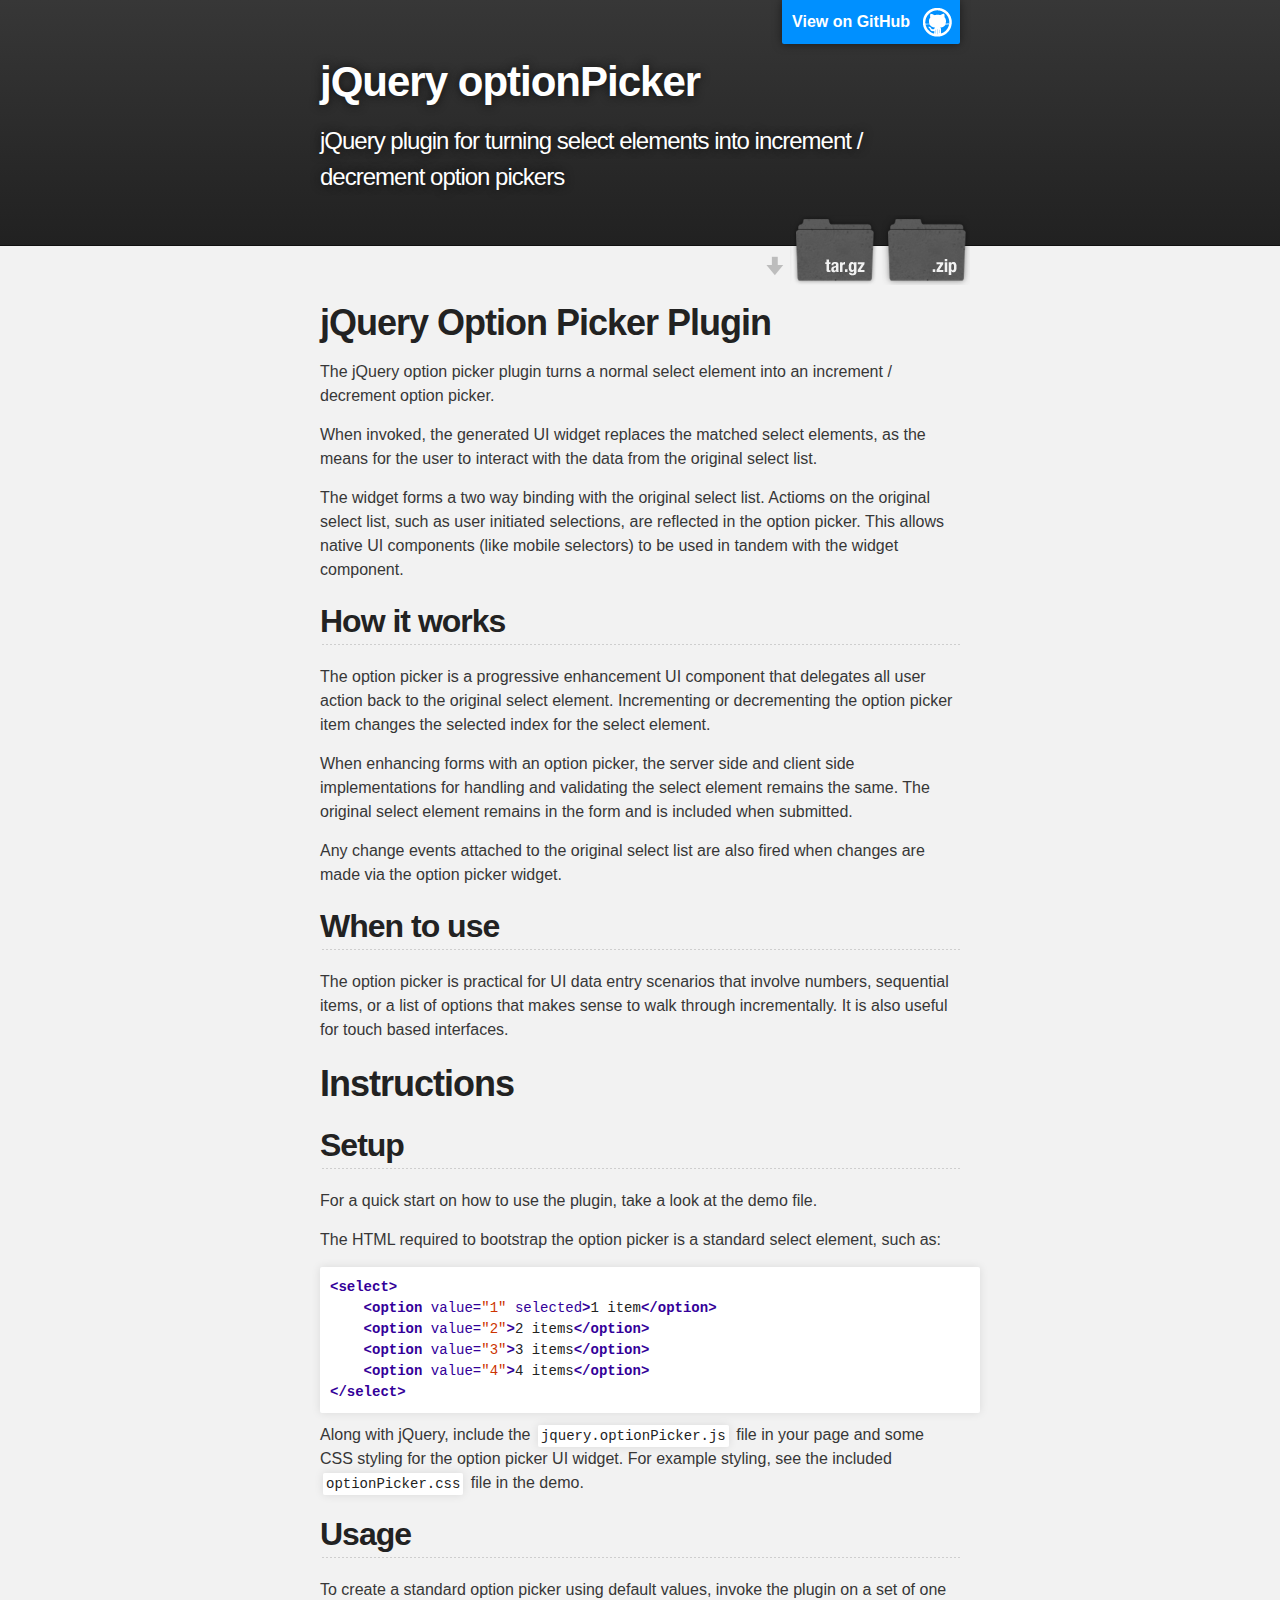
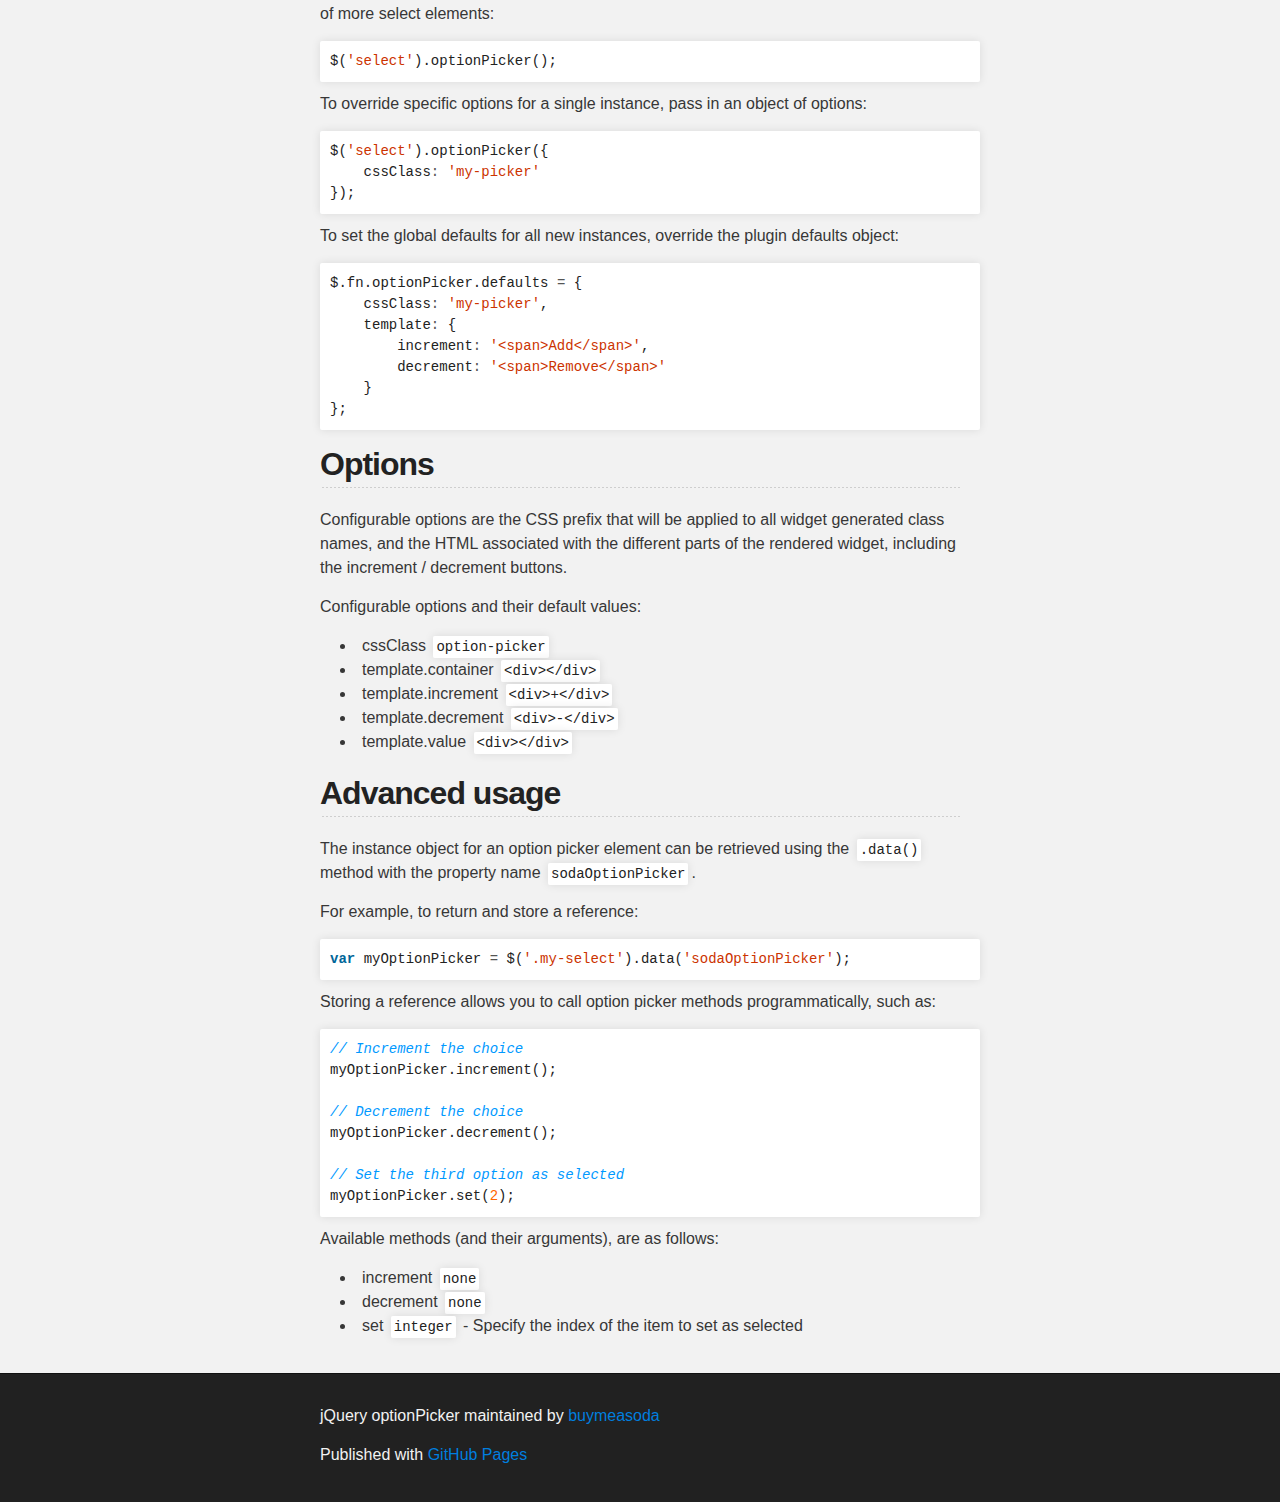
<file: index.html>
<!DOCTYPE html>
<html>

  <head>
    <meta charset='utf-8' />
    <meta http-equiv="X-UA-Compatible" content="chrome=1" />
    <meta name="description" content="jQuery optionPicker : jQuery plugin for turning select elements into increment / decrement option pickers" />

    <link rel="stylesheet" type="text/css" media="screen" href="stylesheets/stylesheet.css">

    <title>jQuery optionPicker</title>
  </head>

  <body>

    <!-- HEADER -->
    <div id="header_wrap" class="outer">
        <header class="inner">
          <a id="forkme_banner" href="https://github.com/buymeasoda/jquery-option-picker">View on GitHub</a>

          <h1 id="project_title">jQuery optionPicker</h1>
          <h2 id="project_tagline">jQuery plugin for turning select elements into increment / decrement option pickers</h2>

            <section id="downloads">
              <a class="zip_download_link" href="https://github.com/buymeasoda/jquery-option-picker/zipball/master">Download this project as a .zip file</a>
              <a class="tar_download_link" href="https://github.com/buymeasoda/jquery-option-picker/tarball/master">Download this project as a tar.gz file</a>
            </section>
        </header>
    </div>

    <!-- MAIN CONTENT -->
    <div id="main_content_wrap" class="outer">
      <section id="main_content" class="inner">
        <h1>jQuery Option Picker Plugin</h1>

<p>The jQuery option picker plugin turns a normal select element into an increment / decrement option picker.</p>

<p>When invoked, the generated UI widget replaces the matched select elements, as the means for the user to interact with the data from the original select list.</p>

<p>The widget forms a two way binding with the original select list. Actioms on the original select list, such as user initiated selections, are reflected in the option picker. This allows native UI components (like mobile selectors) to be used in tandem with the widget component.</p>

<h2>How it works</h2>

<p>The option picker is a progressive enhancement UI component that delegates all user action back to the original select element. Incrementing or decrementing the option picker item changes the selected index for the select element.</p>

<p>When enhancing forms with an option picker, the server side and client side implementations for handling and validating the select element remains the same. The original select element remains in the form and is included when submitted.</p>

<p>Any change events attached to the original select list are also fired when changes are made via the option picker widget.</p>

<h2>When to use</h2>

<p>The option picker is practical for UI data entry scenarios that involve numbers, sequential items, or a list of options that makes sense to walk through incrementally. It is also useful for touch based interfaces.</p>

<h1>Instructions</h1>

<h2>Setup</h2>

<p>For a quick start on how to use the plugin, take a look at the demo file.</p>

<p>The HTML required to bootstrap the option picker is a standard select element, such as:</p>

<div class="highlight"><pre><span class="nt">&lt;select&gt;</span>
    <span class="nt">&lt;option</span> <span class="na">value=</span><span class="s">"1"</span> <span class="na">selected</span><span class="nt">&gt;</span>1 item<span class="nt">&lt;/option&gt;</span>
    <span class="nt">&lt;option</span> <span class="na">value=</span><span class="s">"2"</span><span class="nt">&gt;</span>2 items<span class="nt">&lt;/option&gt;</span>
    <span class="nt">&lt;option</span> <span class="na">value=</span><span class="s">"3"</span><span class="nt">&gt;</span>3 items<span class="nt">&lt;/option&gt;</span>
    <span class="nt">&lt;option</span> <span class="na">value=</span><span class="s">"4"</span><span class="nt">&gt;</span>4 items<span class="nt">&lt;/option&gt;</span>
<span class="nt">&lt;/select&gt;</span>
</pre></div>

<p>Along with jQuery, include the <code>jquery.optionPicker.js</code> file in your page and some CSS styling for the option picker UI widget. For example styling, see the included <code>optionPicker.css</code> file in the demo.</p>

<h2>Usage</h2>

<p>To create a standard option picker using default values, invoke the plugin on a set of one of more select elements:</p>

<div class="highlight"><pre><span class="nx">$</span><span class="p">(</span><span class="s1">'select'</span><span class="p">).</span><span class="nx">optionPicker</span><span class="p">();</span>
</pre></div>

<p>To override specific options for a single instance, pass in an object of options:</p>

<div class="highlight"><pre><span class="nx">$</span><span class="p">(</span><span class="s1">'select'</span><span class="p">).</span><span class="nx">optionPicker</span><span class="p">({</span>
    <span class="nx">cssClass</span><span class="o">:</span> <span class="s1">'my-picker'</span>
<span class="p">});</span>
</pre></div>

<p>To set the global defaults for all new instances, override the plugin defaults object:</p>

<div class="highlight"><pre><span class="nx">$</span><span class="p">.</span><span class="nx">fn</span><span class="p">.</span><span class="nx">optionPicker</span><span class="p">.</span><span class="nx">defaults</span> <span class="o">=</span> <span class="p">{</span>
    <span class="nx">cssClass</span><span class="o">:</span> <span class="s1">'my-picker'</span><span class="p">,</span>
    <span class="nx">template</span><span class="o">:</span> <span class="p">{</span>
        <span class="nx">increment</span><span class="o">:</span> <span class="s1">'&lt;span&gt;Add&lt;/span&gt;'</span><span class="p">,</span>
        <span class="nx">decrement</span><span class="o">:</span> <span class="s1">'&lt;span&gt;Remove&lt;/span&gt;'</span>
    <span class="p">}</span>
<span class="p">};</span>
</pre></div>

<h2>Options</h2>

<p>Configurable options are the CSS prefix that will be applied to all widget generated class names, and the HTML associated with the different parts of the rendered widget, including the increment / decrement buttons.</p>

<p>Configurable options and their default values:</p>

<ul>
<li>cssClass <code>option-picker</code>
</li>
<li>template.container <code>&lt;div&gt;&lt;/div&gt;</code>
</li>
<li>template.increment <code>&lt;div&gt;+&lt;/div&gt;</code>
</li>
<li>template.decrement <code>&lt;div&gt;-&lt;/div&gt;</code>
</li>
<li>template.value  <code>&lt;div&gt;&lt;/div&gt;</code>
</li>
</ul><h2>Advanced usage</h2>

<p>The instance object for an option picker element can be retrieved using the <code>.data()</code> method with the property name <code>sodaOptionPicker</code>.</p>

<p>For example, to return and store a reference:</p>

<div class="highlight"><pre><span class="kd">var</span> <span class="nx">myOptionPicker</span> <span class="o">=</span> <span class="nx">$</span><span class="p">(</span><span class="s1">'.my-select'</span><span class="p">).</span><span class="nx">data</span><span class="p">(</span><span class="s1">'sodaOptionPicker'</span><span class="p">);</span>
</pre></div>

<p>Storing a reference allows you to call option picker methods programmatically, such as:</p>

<div class="highlight"><pre><span class="c1">// Increment the choice</span>
<span class="nx">myOptionPicker</span><span class="p">.</span><span class="nx">increment</span><span class="p">();</span>

<span class="c1">// Decrement the choice</span>
<span class="nx">myOptionPicker</span><span class="p">.</span><span class="nx">decrement</span><span class="p">();</span>

<span class="c1">// Set the third option as selected</span>
<span class="nx">myOptionPicker</span><span class="p">.</span><span class="nx">set</span><span class="p">(</span><span class="mi">2</span><span class="p">);</span>
</pre></div>

<p>Available methods (and their arguments), are as follows:</p>

<ul>
<li>increment <code>none</code>
</li>
<li>decrement <code>none</code>
</li>
<li>set <code>integer</code> - Specify the index of the item to set as selected </li>
</ul>
      </section>
    </div>

    <!-- FOOTER  -->
    <div id="footer_wrap" class="outer">
      <footer class="inner">
        <p class="copyright">jQuery optionPicker maintained by <a href="https://github.com/buymeasoda">buymeasoda</a></p>
        <p>Published with <a href="http://pages.github.com">GitHub Pages</a></p>
      </footer>
    </div>

    

  </body>
</html>
</file>
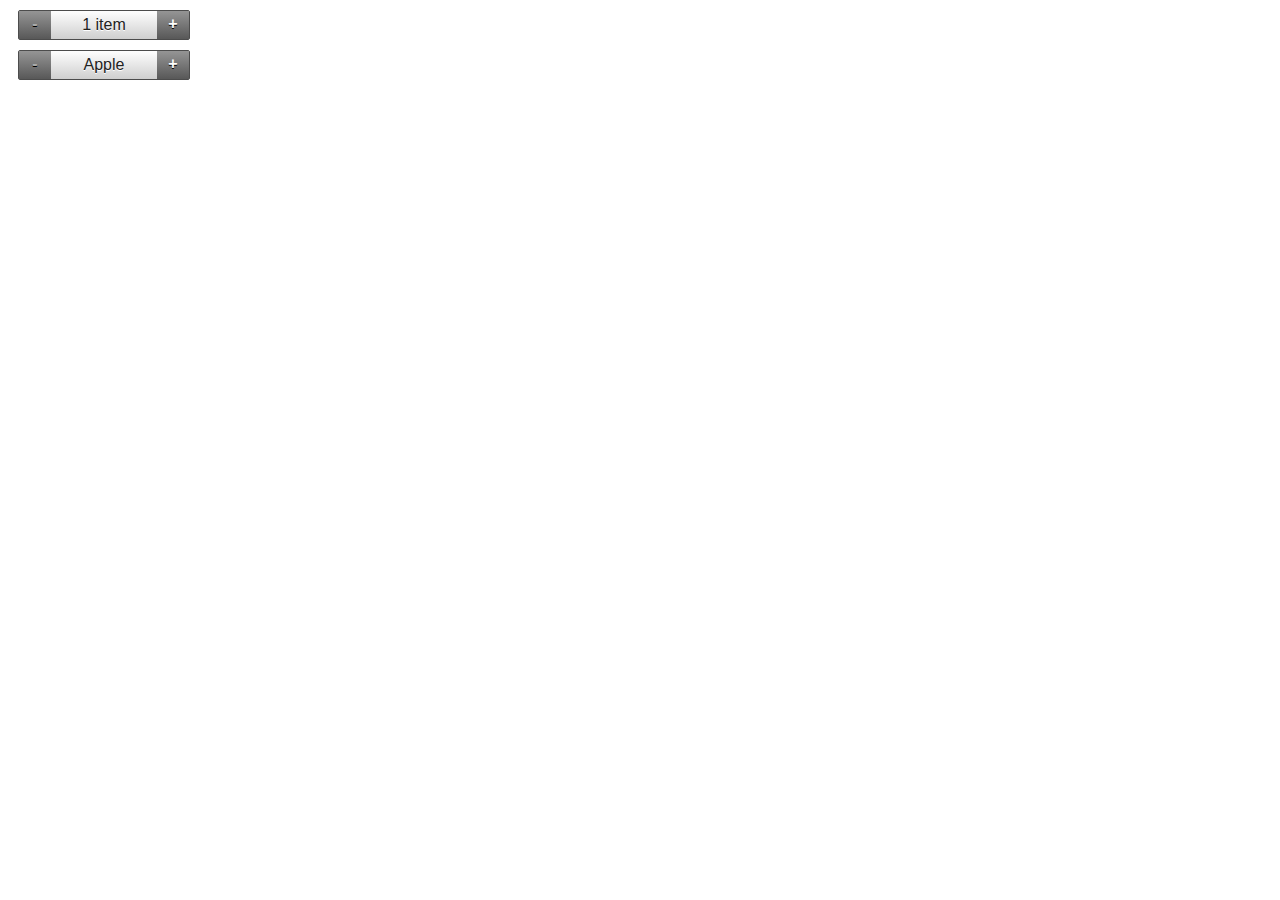
<file: optionPicker-demo.html>
<!DOCTYPE html>
<html lang="en">
<head>

    <meta charset="utf-8">
    <title>Option Picker - Demo</title>

    <link rel="stylesheet" href="optionPicker.css">
    <script src="http://ajax.googleapis.com/ajax/libs/jquery/1.8.1/jquery.min.js"></script>
    <script src="jquery.optionPicker.js"></script>

</head>
<body>

<select>
    <option value="1" selected>1 item</option>
    <option value="2">2 items</option>
    <option value="3">3 items</option>
    <option value="4">4 items</option>
    <option value="5">5 items</option>
    <option value="6">6 items</option>
    <option value="7">7 items</option>
    <option value="8">8 items</option>
    <option value="9">9 items</option>
    <option value="10">10 items</option>
    <option value="11">11 items</option>
    <option value="12">12 items</option>
    <option value="13">13 items</option>
    <option value="14">14 items</option>
</select>

<select>
    <option value="apple" selected>Apple</option>
    <option value="orange">Orange</option>
    <option value="banana">Banana</option>
    <option value="pear">Pear</option>
    <option value="strawberry">Strawberry</option>
</select>

<script>
$('select').optionPicker();
</script>

</body>
</html>
</file>
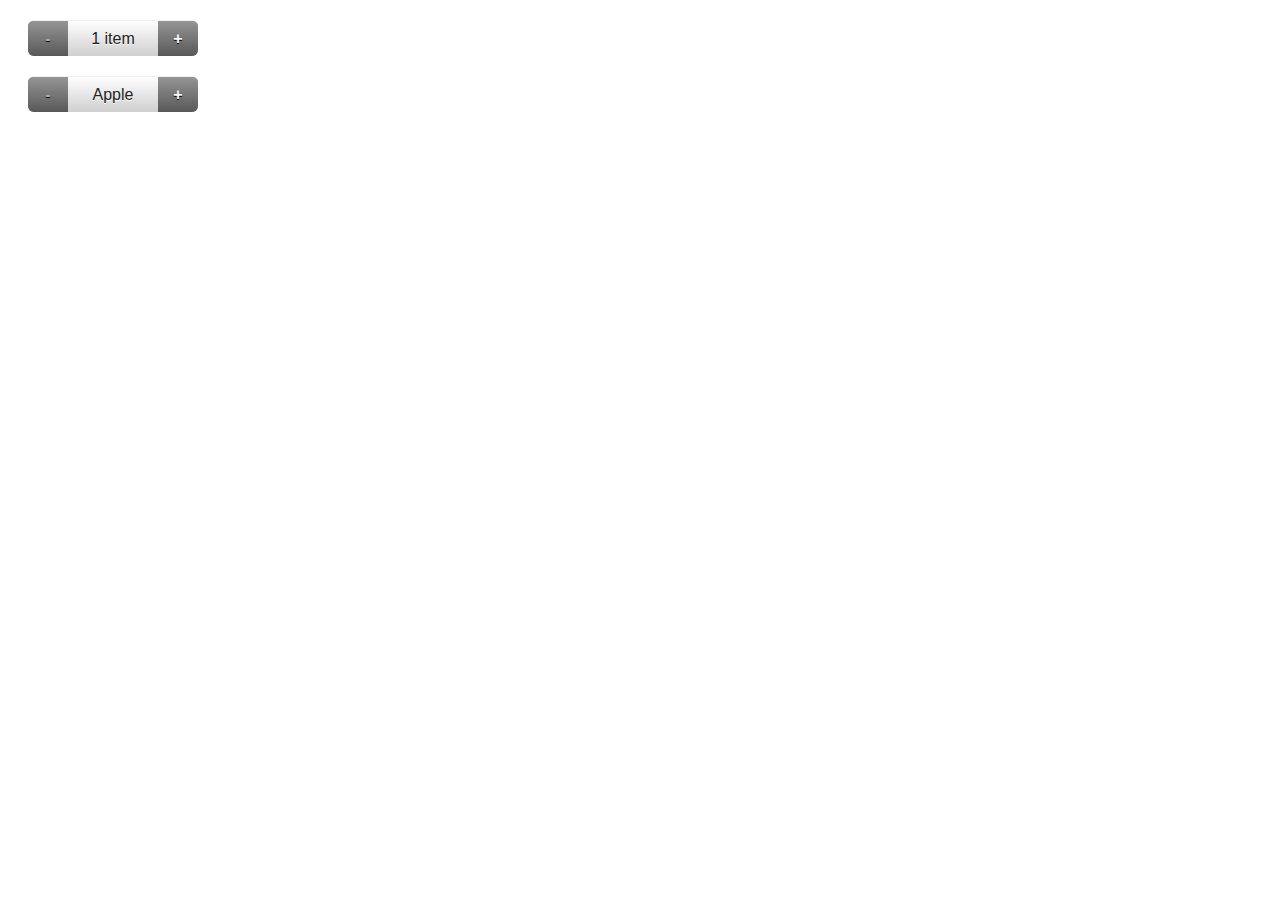
<file: demo/optionPicker.html>
<!DOCTYPE html>
<html lang="en">
<head>

    <meta charset="utf-8">
    <title>Option Picker - Demo</title>

    <meta name="viewport" content="initial-scale=1, maximum-scale=1">

    <link rel="stylesheet" href="optionPicker.css">
    <script src="../lib/jquery-1.10.0.min.js"></script>
    <script src="../jquery.optionPicker.js"></script>

</head>
<body>

<select>
    <option value="1" selected>1 item</option>
    <option value="2">2 items</option>
    <option value="3">3 items</option>
    <option value="4">4 items</option>
    <option value="5">5 items</option>
    <option value="6">6 items</option>
    <option value="7">7 items</option>
    <option value="8">8 items</option>
    <option value="9">9 items</option>
    <option value="10">10 items</option>
    <option value="11">11 items</option>
    <option value="12">12 items</option>
    <option value="13">13 items</option>
    <option value="14">14 items</option>
</select>

<select>
    <option value="apple" selected>Apple</option>
    <option value="orange">Orange</option>
    <option value="banana">Banana</option>
    <option value="pear">Pear</option>
    <option value="strawberry">Strawberry</option>
</select>

<script>
$('select').optionPicker();
</script>

</body>
</html>
</file>
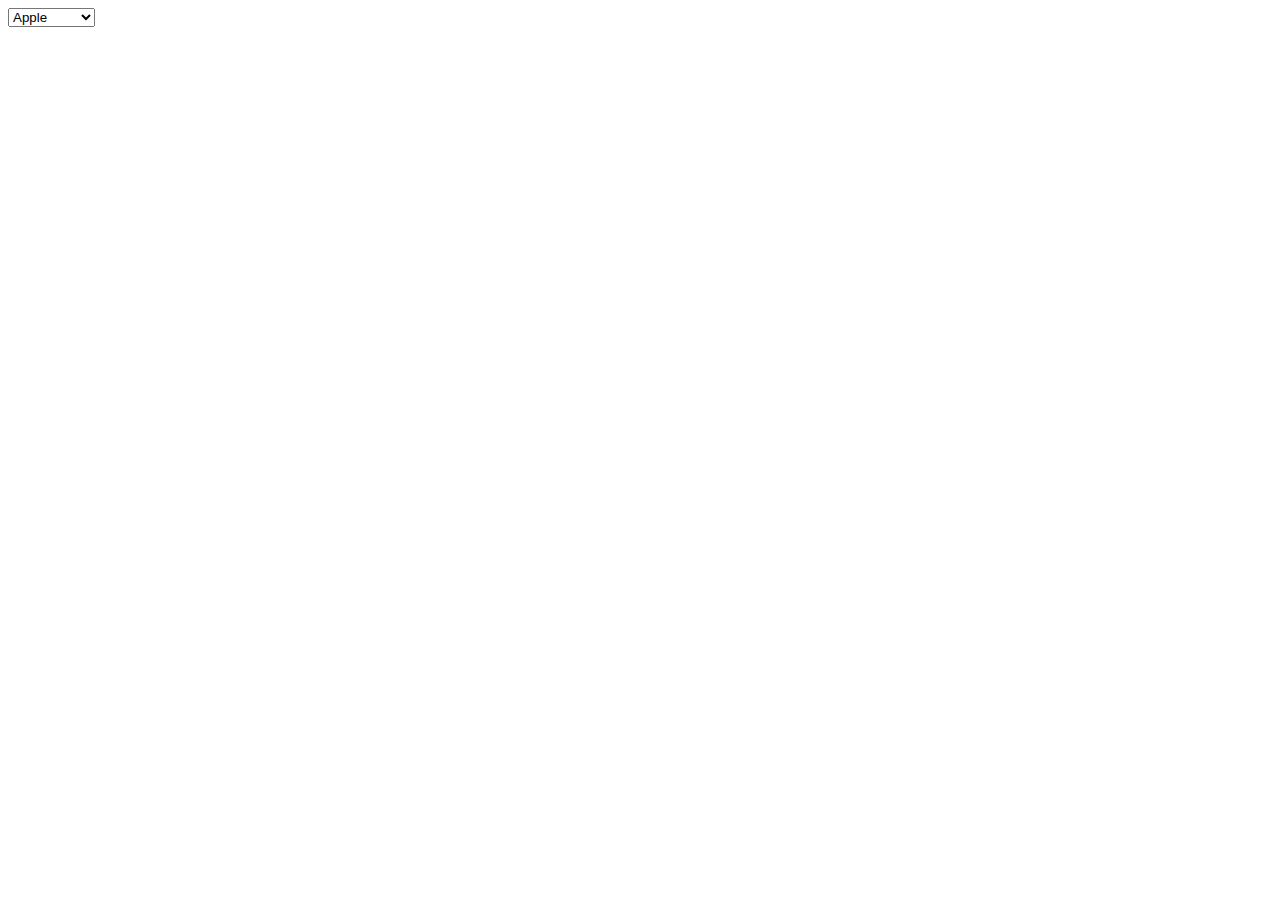
<file: test/fixtures/basic.html>
<!DOCTYPE html>
<html lang="en">
<head>

    <meta charset="utf-8">
    <title>jQuery optionPicker</title>

</head>
<body>

<select>
    <option value="apple" selected>Apple</option>
    <option value="orange">Orange</option>
    <option value="banana">Banana</option>
    <option value="pear">Pear</option>
    <option value="strawberry">Strawberry</option>
</select>

</body>
</html>
</file>
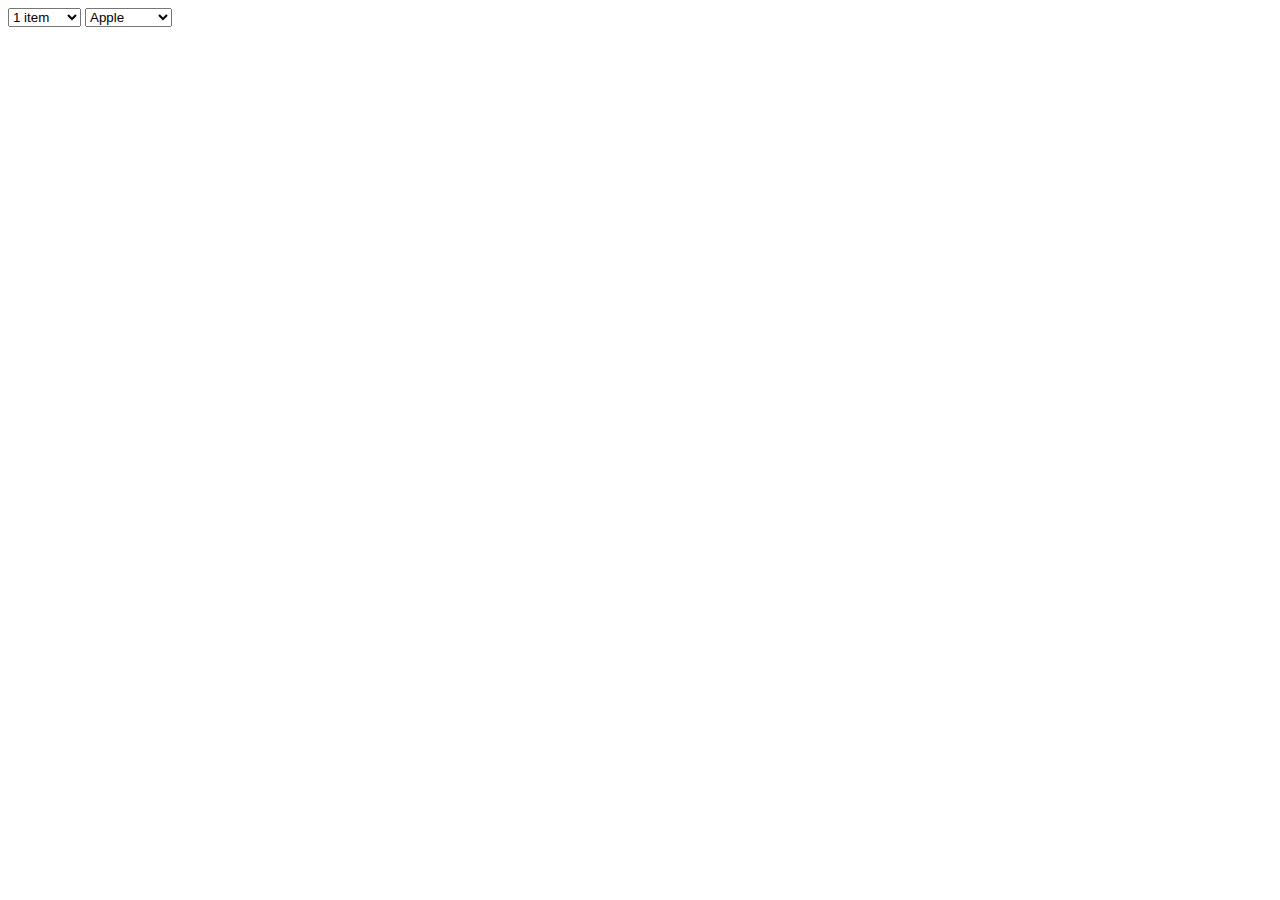
<file: test/fixtures/optionPicker-fixture.html>
<!DOCTYPE html>
<html lang="en">
<head>

    <meta charset="utf-8">
    <title>jQuery optionPicker</title>

</head>
<body>

<select>
    <option value="1" selected>1 item</option>
    <option value="2">2 items</option>
    <option value="3">3 items</option>
    <option value="4">4 items</option>
    <option value="5">5 items</option>
    <option value="6">6 items</option>
    <option value="7">7 items</option>
    <option value="8">8 items</option>
    <option value="9">9 items</option>
    <option value="10">10 items</option>
    <option value="11">11 items</option>
    <option value="12">12 items</option>
    <option value="13">13 items</option>
    <option value="14">14 items</option>
</select>

<select>
    <option value="apple" selected>Apple</option>
    <option value="orange">Orange</option>
    <option value="banana">Banana</option>
    <option value="pear">Pear</option>
    <option value="strawberry">Strawberry</option>
</select>

</body>
</html>
</file>
<file: stylesheets/stylesheet.css>
/*******************************************************************************
Slate Theme for GitHub Pages
by Jason Costello, @jsncostello
*******************************************************************************/

@import url(pygment_trac.css);

/*******************************************************************************
MeyerWeb Reset
*******************************************************************************/

html, body, div, span, applet, object, iframe,
h1, h2, h3, h4, h5, h6, p, blockquote, pre,
a, abbr, acronym, address, big, cite, code,
del, dfn, em, img, ins, kbd, q, s, samp,
small, strike, strong, sub, sup, tt, var,
b, u, i, center,
dl, dt, dd, ol, ul, li,
fieldset, form, label, legend,
table, caption, tbody, tfoot, thead, tr, th, td,
article, aside, canvas, details, embed,
figure, figcaption, footer, header, hgroup,
menu, nav, output, ruby, section, summary,
time, mark, audio, video {
  margin: 0;
  padding: 0;
  border: 0;
  font: inherit;
  vertical-align: baseline;
}

/* HTML5 display-role reset for older browsers */
article, aside, details, figcaption, figure,
footer, header, hgroup, menu, nav, section {
  display: block;
}

ol, ul {
  list-style: none;
}

blockquote, q {
}

table {
  border-collapse: collapse;
  border-spacing: 0;
}

a:focus {
  outline: none;
}

/*******************************************************************************
Theme Styles
*******************************************************************************/

body {
  box-sizing: border-box;
  color:#373737;
  background: #212121;
  font-size: 16px;
  font-family: 'Myriad Pro', Calibri, Helvetica, Arial, sans-serif;
  line-height: 1.5;
  -webkit-font-smoothing: antialiased;
}

h1, h2, h3, h4, h5, h6 {
  margin: 10px 0;
  font-weight: 700;
  color:#222222;
  font-family: 'Lucida Grande', 'Calibri', Helvetica, Arial, sans-serif;
  letter-spacing: -1px;
}

h1 {
  font-size: 36px;
  font-weight: 700;
}

h2 {
  padding-bottom: 10px;
  font-size: 32px;
  background: url('../images/bg_hr.png') repeat-x bottom;
}

h3 {
  font-size: 24px;
}

h4 {
  font-size: 21px;
}

h5 {
  font-size: 18px;
}

h6 {
  font-size: 16px;
}

p {
  margin: 10px 0 15px 0;
}

footer p {
  color: #f2f2f2;
}

a {
  text-decoration: none;
  color: #007edf;
  text-shadow: none;

  transition: color 0.5s ease;
  transition: text-shadow 0.5s ease;
  -webkit-transition: color 0.5s ease;
  -webkit-transition: text-shadow 0.5s ease;
  -moz-transition: color 0.5s ease;
  -moz-transition: text-shadow 0.5s ease;
  -o-transition: color 0.5s ease;
  -o-transition: text-shadow 0.5s ease;
  -ms-transition: color 0.5s ease;
  -ms-transition: text-shadow 0.5s ease;
}

#main_content a:hover {
  color: #0069ba;
  text-shadow: #0090ff 0px 0px 2px;
}

footer a:hover {
  color: #43adff;
  text-shadow: #0090ff 0px 0px 2px;
}

em {
  font-style: italic;
}

strong {
  font-weight: bold;
}

img {
  position: relative;
  margin: 0 auto;
  max-width: 739px;
  padding: 5px;
  margin: 10px 0 10px 0;
  border: 1px solid #ebebeb;

  box-shadow: 0 0 5px #ebebeb;
  -webkit-box-shadow: 0 0 5px #ebebeb;
  -moz-box-shadow: 0 0 5px #ebebeb;
  -o-box-shadow: 0 0 5px #ebebeb;
  -ms-box-shadow: 0 0 5px #ebebeb;
}

pre, code {
  width: 100%;
  color: #222;
  background-color: #fff;

  font-family: Monaco, "Bitstream Vera Sans Mono", "Lucida Console", Terminal, monospace;
  font-size: 14px;

  border-radius: 2px;
  -moz-border-radius: 2px;
  -webkit-border-radius: 2px;



}

pre {
  width: 100%;
  padding: 10px;
  box-shadow: 0 0 10px rgba(0,0,0,.1);
  overflow: auto;
}

code {
  padding: 3px;
  margin: 0 3px;
  box-shadow: 0 0 10px rgba(0,0,0,.1);
}

pre code {
  display: block;
  box-shadow: none;
}

blockquote {
  color: #666;
  margin-bottom: 20px;
  padding: 0 0 0 20px;
  border-left: 3px solid #bbb;
}

ul, ol, dl {
  margin-bottom: 15px
}

ul li {
  list-style: inside;
  padding-left: 20px;
}

ol li {
  list-style: decimal inside;
  padding-left: 20px;
}

dl dt {
  font-weight: bold;
}

dl dd {
  padding-left: 20px;
  font-style: italic;
}

dl p {
  padding-left: 20px;
  font-style: italic;
}

hr {
  height: 1px;
  margin-bottom: 5px;
  border: none;
  background: url('../images/bg_hr.png') repeat-x center;
}

table {
  border: 1px solid #373737;
  margin-bottom: 20px;
  text-align: left;
 }

th {
  font-family: 'Lucida Grande', 'Helvetica Neue', Helvetica, Arial, sans-serif;
  padding: 10px;
  background: #373737;
  color: #fff;
 }

td {
  padding: 10px;
  border: 1px solid #373737;
 }

form {
  background: #f2f2f2;
  padding: 20px;
}

img {
  width: 100%;
  max-width: 100%;
}

/*******************************************************************************
Full-Width Styles
*******************************************************************************/

.outer {
  width: 100%;
}

.inner {
  position: relative;
  max-width: 640px;
  padding: 20px 10px;
  margin: 0 auto;
}

#forkme_banner {
  display: block;
  position: absolute;
  top:0;
  right: 10px;
  z-index: 10;
  padding: 10px 50px 10px 10px;
  color: #fff;
  background: url('../images/blacktocat.png') #0090ff no-repeat 95% 50%;
  font-weight: 700;
  box-shadow: 0 0 10px rgba(0,0,0,.5);
  border-bottom-left-radius: 2px;
  border-bottom-right-radius: 2px;
}

#header_wrap {
  background: #212121;
  background: -moz-linear-gradient(top, #373737, #212121);
  background: -webkit-linear-gradient(top, #373737, #212121);
  background: -ms-linear-gradient(top, #373737, #212121);
  background: -o-linear-gradient(top, #373737, #212121);
  background: linear-gradient(top, #373737, #212121);
}

#header_wrap .inner {
  padding: 50px 10px 30px 10px;
}

#project_title {
  margin: 0;
  color: #fff;
  font-size: 42px;
  font-weight: 700;
  text-shadow: #111 0px 0px 10px;
}

#project_tagline {
  color: #fff;
  font-size: 24px;
  font-weight: 300;
  background: none;
  text-shadow: #111 0px 0px 10px;
}

#downloads {
  position: absolute;
  width: 210px;
  z-index: 10;
  bottom: -40px;
  right: 0;
  height: 70px;
  background: url('../images/icon_download.png') no-repeat 0% 90%;
}

.zip_download_link {
  display: block;
  float: right;
  width: 90px;
  height:70px;
  text-indent: -5000px;
  overflow: hidden;
  background: url(../images/sprite_download.png) no-repeat bottom left;
}

.tar_download_link {
  display: block;
  float: right;
  width: 90px;
  height:70px;
  text-indent: -5000px;
  overflow: hidden;
  background: url(../images/sprite_download.png) no-repeat bottom right;
  margin-left: 10px;
}

.zip_download_link:hover {
  background: url(../images/sprite_download.png) no-repeat top left;
}

.tar_download_link:hover {
  background: url(../images/sprite_download.png) no-repeat top right;
}

#main_content_wrap {
  background: #f2f2f2;
  border-top: 1px solid #111;
  border-bottom: 1px solid #111;
}

#main_content {
  padding-top: 40px;
}

#footer_wrap {
  background: #212121;
}



/*******************************************************************************
Small Device Styles
*******************************************************************************/

@media screen and (max-width: 480px) {
  body {
    font-size:14px;
  }

  #downloads {
    display: none;
  }

  .inner {
    min-width: 320px;
    max-width: 480px;
  }

  #project_title {
  font-size: 32px;
  }

  h1 {
    font-size: 28px;
  }

  h2 {
    font-size: 24px;
  }

  h3 {
    font-size: 21px;
  }

  h4 {
    font-size: 18px;
  }

  h5 {
    font-size: 14px;
  }

  h6 {
    font-size: 12px;
  }

  code, pre {
    min-width: 320px;
    max-width: 480px;
    font-size: 11px;
  }

}
</file>
<file: optionPicker.css>
body {
    font-family: Helvetica, Arial, sans-serif;
}

.option-picker-container {
    position: relative;
    width: 170px;
    border: 1px solid #4c4c4c;
    border-radius: 2px;
    margin: 10px;
}

.option-picker-increment,
.option-picker-decrement,
.option-picker-value {
    padding: 4px 0 6px 0;
}

.option-picker-increment,
.option-picker-decrement {
    position: absolute;
    top: 0;
    color: #fff;
    background-color: #959595; 
    background-image: -webkit-gradient(linear, left top, left bottom, from(#959595), to(#585858));
    background-image: -webkit-linear-gradient(top, #959595, #585858); 
    background-image: -moz-linear-gradient(top, #959595, #585858);
    background-image: -ms-linear-gradient(top, #959595, #585858);
    background-image: -o-linear-gradient(top, #959595, #585858);
    background-image: linear-gradient(top, #959595, #585858);  
    text-shadow: 0 1px 0 #000;
    font-weight: bold;
    width: 32px;
    text-align: center;
    cursor: pointer;
}

.option-picker-increment {
    right: 0;
}

.option-picker-decrement {
    left: 0;
}

.option-picker-increment:active,
.option-picker-decrement:active {
    background-color: #666; 
    background-image: -webkit-gradient(linear, left top, left bottom, from(#666), to(#333));
    background-image: -webkit-linear-gradient(top, #666, #333); 
    background-image: -moz-linear-gradient(top, #666, #333);
    background-image: -ms-linear-gradient(top, #666, #333);
    background-image: -o-linear-gradient(top, #666, #333);
    background-image: linear-gradient(top, #666, #333);
}

.option-picker-increment.option-picker-disabled,
.option-picker-decrement.option-picker-disabled {
    color: #aaa;
    cursor: default;
}

.option-picker-value {
    color: #222;
    background-color: #fefefe; 
    background-image: -webkit-gradient(linear, left top, left bottom, from(#fefefe), to(#cfcfcf));
    background-image: -webkit-linear-gradient(top, #fefefe, #cfcfcf); 
    background-image: -moz-linear-gradient(top, #fefefe, #cfcfcf);
    background-image: -ms-linear-gradient(top, #fefefe, #cfcfcf);
    background-image: -o-linear-gradient(top, #fefefe, #cfcfcf);
    background-image: linear-gradient(top, #fefefe, #cfcfcf);
    text-shadow: 0 1px 0 #fff;
    white-space: nowrap;
    text-overflow: ellipsis;
    text-align: center;
    margin: 0 30px;
    overflow: hidden;
    padding: 5px;
}
</file>
<file: demo/optionPicker.css>
body {
    font-family: Helvetica, Arial, sans-serif;
}

.option-picker-container {
    width: 170px;
    margin: 20px;
    border-top: 1px solid #eee;
    border-radius: 6px;
    -webkit-user-select: none;
    -moz-user-select: none;
    -ms-user-select: none;
    -o-user-select: none;
    user-select: none;
    overflow: hidden;
    cursor: default;
}

.option-picker-increment,
.option-picker-decrement,
.option-picker-value {
    height: 35px;
    line-height: 35px;
    text-align: center;
}

.option-picker-increment {
    float: right;
}

.option-picker-decrement {
    float: left;
}

.option-picker-increment,
.option-picker-decrement {
    width: 40px;
    color: #fff;
    text-shadow: 0 1px 0 #000;
    font-weight: bold;
    cursor: pointer;
}

.option-picker-disabled {
    color: #aaa;
    cursor: default;
}

.option-picker-increment:active,
.option-picker-decrement:active {
    background-color: #666;
    background-image: -webkit-gradient(linear, left top, left bottom, from(#666), to(#333));
    background-image: -webkit-linear-gradient(top, #666, #333);
    background-image: -moz-linear-gradient(top, #666, #333);
    background-image: -ms-linear-gradient(top, #666, #333);
    background-image: -o-linear-gradient(top, #666, #333);
    background-image: linear-gradient(top, #666, #333);
}

.option-picker-increment,
.option-picker-decrement,
.option-picker-disabled:active {
    background-color: #959595; 
    background-image: -webkit-gradient(linear, left top, left bottom, from(#959595), to(#585858));
    background-image: -webkit-linear-gradient(top, #959595, #585858); 
    background-image: -moz-linear-gradient(top, #959595, #585858);
    background-image: -ms-linear-gradient(top, #959595, #585858);
    background-image: -o-linear-gradient(top, #959595, #585858);
    background-image: linear-gradient(top, #959595, #585858);  
}

.option-picker-value {
    color: #222;
    background-color: #cfcfcf; 
    background-image: -webkit-gradient(linear, left top, left bottom, from(#fefefe), to(#cfcfcf));
    background-image: -webkit-linear-gradient(top, #fefefe, #cfcfcf); 
    background-image: -moz-linear-gradient(top, #fefefe, #cfcfcf);
    background-image: -ms-linear-gradient(top, #fefefe, #cfcfcf);
    background-image: -o-linear-gradient(top, #fefefe, #cfcfcf);
    background-image: linear-gradient(top, #fefefe, #cfcfcf);
    text-shadow: 0 1px 0 #fff;
    white-space: nowrap;
    text-overflow: ellipsis;
    text-align: center;
    margin: 0 40px;
    overflow: hidden;
    padding: 0 5px;
}
</file>
